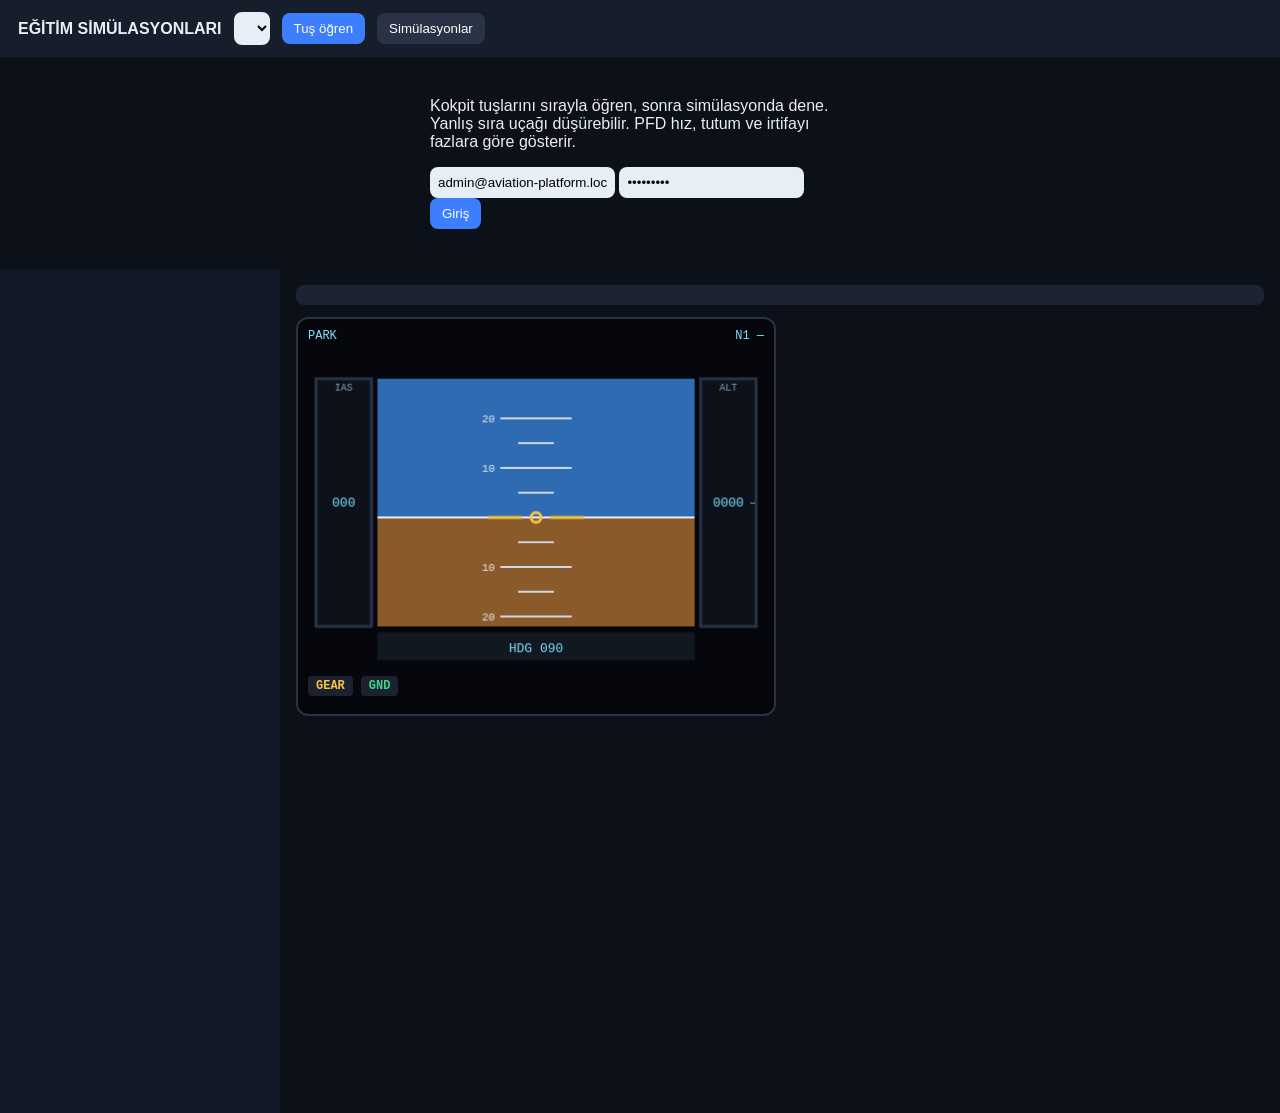
<file: src/main/resources/static/cockpit/index.html>
<!DOCTYPE html>
<html lang="tr">
<head>
  <meta charset="UTF-8"/>
  <meta name="viewport" content="width=device-width, initial-scale=1"/>
  <title>Eğitim Simülasyonları — Kokpit</title>
  <style>
    :root {
      --bg: #0c1018;
      --panel: #121826;
      --card: #1c2434;
      --line: #2a3346;
      --text: #e8eef6;
      --muted: #8aa0b8;
      --cyan: #7ee0ff;
      --green: #3dd68c;
      --amber: #f5c542;
      --red: #c23b3b;
      --blue: #3d7eff;
    }
    * { box-sizing: border-box; }
    body { margin: 0; font-family: "Segoe UI", sans-serif; background: var(--bg); color: var(--text); }
    header { background: #161d2b; padding: 12px 18px; display: flex; gap: 12px; align-items: center; flex-wrap: wrap; }
    button { background: var(--blue); color: #fff; border: 0; padding: 8px 12px; border-radius: 8px; cursor: pointer; }
    button.ghost { background: var(--line); }
    button.danger { background: var(--red); }
    select, input { padding: 8px; border-radius: 8px; border: 0; background: #e8eef6; }
    main { display: grid; grid-template-columns: 280px 1fr; min-height: calc(100vh - 56px); }
    aside { background: var(--panel); padding: 12px; overflow: auto; }
    section { padding: 16px; }
    .part { display: block; width: 100%; text-align: left; margin: 4px 0; background: var(--card); color: var(--text); }
    .part.ok { outline: 2px solid var(--green); }
    .part.wait { outline: 2px solid var(--amber); animation: pulse 1.4s ease-in-out infinite; }
    .badge { font-size: 10px; padding: 1px 5px; border-radius: 4px; margin-left: 6px; background: #2a3346; color: var(--muted); vertical-align: middle; }
    .badge.g1000 { color: var(--cyan); }
    .badge.classic { color: var(--amber); }
    .filter { display: flex; gap: 4px; margin-bottom: 8px; }
    .filter button { background: var(--line); font-size: 12px; padding: 6px 8px; }
    .filter button.on { background: var(--blue); }
    @keyframes pulse { 50% { outline-color: #fff3; } }
    .msg { padding: 10px; background: var(--card); border-radius: 8px; margin-bottom: 12px; }
    .crash { background: #3a1515; }
    .pass { background: #153a24; }
    .panel h4 { margin: 12px 0 4px; color: #8ab4ff; }
    .cockpit { display: grid; grid-template-columns: 480px 1fr; gap: 16px; align-items: start; }
    .pfd-wrap { background: #05070c; border: 2px solid #2a3140; border-radius: 12px; padding: 10px; }
    .pfd-meta { display: flex; justify-content: space-between; font: 12px/1.3 Consolas, monospace; color: var(--cyan); margin-bottom: 6px; }
    canvas { display: block; width: 100%; height: auto; background: #000; border-radius: 6px; }
    .phases { display: flex; flex-wrap: wrap; gap: 4px; margin: 8px 0 0; }
    .phases span { font-size: 11px; padding: 3px 7px; border-radius: 999px; background: #1a2230; color: var(--muted); }
    .phases span.on { background: #1e3a2f; color: var(--green); }
    .phases span.crash { background: #3a1515; color: #ffb4b4; }
    .chips { display: flex; flex-wrap: wrap; gap: 6px; margin-top: 10px; }
    .chips button { background: var(--line); font-size: 12px; padding: 6px 10px; }
    .chips button.want { background: #6a4b12; outline: 1px solid var(--amber); }
    .flags { display: flex; gap: 8px; margin-top: 8px; font: 12px Consolas, monospace; }
    .flags b { padding: 3px 8px; border-radius: 4px; background: #1a2230; color: var(--amber); }
    .flags b.gnd { color: var(--green); }
    .flags b.bad { color: #ff8a8a; background: #3a1515; }
    @media (max-width: 980px) {
      main { grid-template-columns: 1fr; }
      .cockpit { grid-template-columns: 1fr; }
    }
  </style>
</head>
<body>
<header>
  <strong>EĞİTİM SİMÜLASYONLARI</strong>
  <select id="ac"></select>
  <button type="button" id="btnLearn">Tuş öğren</button>
  <button type="button" class="ghost" id="btnSims">Simülasyonlar</button>
  <span id="who"></span>
</header>
<div id="loginBox" style="max-width:420px;margin:40px auto">
  <p>Kokpit tuşlarını sırayla öğren, sonra simülasyonda dene. Yanlış sıra uçağı düşürebilir. PFD hız, tutum ve irtifayı fazlara göre gösterir.</p>
  <input id="email" value="admin@aviation-platform.local"/>
  <input id="password" type="password" value="Admin123!"/>
  <button type="button" id="btnLogin">Giriş</button>
  <p id="loginError"></p>
</div>
<main id="app" hidden>
  <aside id="side"></aside>
  <section>
    <div id="msg" class="msg"></div>
    <div class="cockpit" id="cockpit" hidden>
      <div class="pfd-wrap">
        <div class="pfd-meta">
          <span id="fma">PARK</span>
          <span id="n1read">N1 —</span>
        </div>
        <canvas id="pfd" width="460" height="320"></canvas>
        <div class="flags">
          <b id="gearFlag">GEAR</b>
          <b id="gndFlag" class="gnd">GND</b>
        </div>
        <div class="phases" id="phases"></div>
      </div>
      <div>
        <div id="board"></div>
        <div id="valueBar"></div>
      </div>
    </div>
    <div id="learnBoard"></div>
  </section>
</main>
<script>
  const PHASES = [
    ["PARKED", "Park"],
    ["TAXI", "Taksi"],
    ["LINEUP", "Pist"],
    ["TAKEOFF_ROLL", "Koşu"],
    ["ROTATE", "Rotate"],
    ["CLIMB", "Tırmanış"],
    ["APPROACH", "Yaklaşma"],
    ["FLARE", "Flare"],
    ["LANDING", "İniş"]
  ];
  const VALUES = ["ON","OFF","UP","DOWN","FULL","IDLE","TOGA","FLX","BOTH","RICH","CUTOFF","IN","START","CHECK","TAKEOFF","GRD","DISCHARGE","CENTER","BACK","HOLD","0","1","5","10","20","30","1+F"];

  let token = localStorage.getItem("aviationToken");
  let mode = "learn";
  let lesson = null;
  let session = null;
  let parts = [];
  let variantFilter = "ALL";
  let pendingPart = null;
  let shown = { pitch: 0, roll: 0, ias: 0, altitude: 0, vs: 0, heading: 90, n1: 20 };
  let target = { ...shown, phase: "PARKED", phaseLabel: "Park", gear: "DOWN", onGround: true };
  let crashed = false;

  const $ = (id) => document.getElementById(id);

  async function api(url, options = {}) {
    const headers = Object.assign({ "Content-Type": "application/json" }, options.headers || {});
    if (token) headers.Authorization = "Bearer " + token;
    const res = await fetch(url, Object.assign({}, options, { headers }));
    const body = await res.json().catch(() => ({}));
    if (!res.ok) throw new Error(body.message || res.statusText);
    return body;
  }

  async function doLogin() {
    try {
      const body = await api("/api/v1/auth/login", {
        method: "POST",
        body: JSON.stringify({ email: $("email").value, password: $("password").value })
      });
      token = body.data.accessToken;
      localStorage.setItem("aviationToken", token);
      $("who").textContent = $("email").value;
      $("loginBox").hidden = true;
      $("app").hidden = false;
      await boot();
    } catch (e) { $("loginError").textContent = e.message; }
  }

  async function boot() {
    const list = await api("/api/v1/aircraft");
    const LVL = { BEGINNER: "Yeni", INTERMEDIATE: "Orta", ADVANCED: "İleri" };
    $("ac").innerHTML = list.data.map(a =>
      `<option value="${a.code}">${a.name} — ${LVL[a.difficulty] || a.difficulty || ""} (${a.learnedCount || 0}/${a.partCount})</option>`
    ).join("");
    await loadLearn();
  }

  async function loadLearn() {
    mode = "learn";
    session = null;
    pendingPart = null;
    $("cockpit").hidden = true;
    $("learnBoard").hidden = false;
    $("valueBar").innerHTML = "";
    const code = $("ac").value;
    variantFilter = "ALL";
    parts = (await api("/api/v1/aircraft/" + code + "/parts")).data;
    renderParts();
    try {
      lesson = (await api("/api/v1/aircraft/" + code + "/learn/next")).data;
      $("msg").className = "msg";
      const variant = lesson.variant && lesson.variant !== "Both"
        ? ` <span class="badge ${lesson.variant.toLowerCase()}">${lesson.variant}</span>` : "";
      $("msg").innerHTML = `<strong>Önerilen:</strong> ${lesson.nameTr}${variant}<br><em>${lesson.nameEn}</em><br>${lesson.location}<br>${lesson.functionTr}<br><span style="color:#8aa0b8">İstersen başka tuşa da bas; sıra zorunlu değil.</span>`;
    } catch (e) {
      lesson = null;
      $("msg").className = "msg pass";
      $("msg").textContent = e.message;
    }
  }

  function variantBadge(v) {
    if (!v || v === "Both") return "";
    return ` <span class="badge ${v.toLowerCase()}">${v}</span>`;
  }

  function renderParts() {
    const hasVariant = parts.some(p => p.variant && p.variant !== "Both");
    const visible = parts.filter(p => {
      if (variantFilter === "ALL") return true;
      return p.variant === variantFilter || p.variant === "Both" || !p.variant;
    });
    const groups = {};
    visible.forEach(p => { (groups[p.panel] = groups[p.panel] || []).push(p); });
    const wait = (session && session.expectedPart) || (mode === "learn" && parts.find(p => p.recommended)?.code);
    const filterBar = hasVariant
      ? `<div class="filter">${[["ALL","Tümü"],["Classic","Classic"],["G1000","G1000"]].map(([code, label]) =>
          `<button type="button" class="${variantFilter === code ? "on" : ""}" data-variant="${code}">${label}</button>`
        ).join("")}</div>`
      : "";
    $("side").innerHTML = filterBar + Object.entries(groups).map(([panel, list]) =>
      `<div class="panel"><h4>${panel}</h4>${list.map(p => {
        const cls = p.learned ? "ok" : (wait === p.code ? "wait" : "");
        return `<button type="button" class="part ${cls}" data-code="${p.code}">${p.nameTr}${variantBadge(p.variant)}</button>`;
      }).join("")}</div>`
    ).join("");
  }

  async function clickPart(code) {
    if (mode === "learn") {
      if (!lesson) return;
      try {
        await api("/api/v1/aircraft/" + $("ac").value + "/learn", {
          method: "POST",
          body: JSON.stringify({ selectedPartCode: code })
        });
        await loadLearn();
      } catch (e) { $("msg").className = "msg crash"; $("msg").textContent = e.message; }
      return;
    }
    if (!session) return;
    pendingPart = code;
    const part = parts.find(p => p.code === code);
    renderValueBar(part ? part.nameTr : code);
  }

  function renderValueBar(name) {
    const want = session && session.expectedValue;
    const extra = want && !VALUES.includes(want) ? [want] : [];
    $("valueBar").innerHTML =
      `<p>Seçilen: <strong>${name}</strong> — değer seç (ipucu: <code>${want || "—"}</code>)</p>
       <div class="chips">${[...extra, ...VALUES].map(v =>
         `<button type="button" class="${v === want ? "want" : ""}" data-val="${v}">${v}</button>`
       ).join("")}</div>`;
  }

  async function sendAct(value) {
    if (!session || !pendingPart) return;
    try {
      const body = await api("/api/v1/simulations/sessions/" + session.sessionId + "/act", {
        method: "POST",
        body: JSON.stringify({ partCode: pendingPart, value })
      });
      session = body.data;
      pendingPart = null;
      $("valueBar").innerHTML = "";
      paintSession();
    } catch (e) { $("msg").className = "msg crash"; $("msg").textContent = e.message; }
  }

  async function loadSims() {
    mode = "sim";
    $("cockpit").hidden = false;
    $("learnBoard").hidden = true;
    const list = (await api("/api/v1/aircraft/" + $("ac").value + "/simulations")).data;
    $("board").innerHTML = list.map(s =>
      `<p><button type="button" data-sim="${s.id}">${s.title}</button> <span>${s.simType} — ${s.description}</span></p>`
    ).join("");
    parts = (await api("/api/v1/aircraft/" + $("ac").value + "/parts")).data;
    session = null;
    variantFilter = "ALL";
    renderParts();
    applyInstruments({
      phase: "PARKED", phaseLabel: "Park", ias: 0, altitude: 0, pitch: 0, roll: 0,
      vs: 0, heading: 90, gear: "DOWN", onGround: true, n1: 20
    });
    $("msg").className = "msg";
    $("msg").textContent = "Bir senaryo seç. PFD fazı (taksi, rotate, flare) gösterir. Sarı çerçeveli tuşa bas, sonra değer seç.";
  }

  async function startSim(id) {
    session = (await api("/api/v1/simulations/" + id + "/start", { method: "POST", body: "{}" })).data;
    pendingPart = null;
    $("valueBar").innerHTML = "";
    paintSession();
  }

  function paintSession() {
    const st = session.status;
    $("msg").className = "msg " + (st === "CRASHED" || st === "FAILED" ? "crash" : st === "PASSED" ? "pass" : "");
    const inst = session.instruments || {};
    $("msg").innerHTML =
      `<strong>${st}</strong> ${session.cursor}/${session.totalSteps} — ${inst.phaseLabel || inst.phase || ""}` +
      `<br>${session.message || ""}<br>İpucu: ${session.hint || ""}`;
    applyInstruments(inst);
    renderParts();
  }

  function applyInstruments(inst) {
    target = {
      pitch: Number(inst.pitch) || 0,
      roll: Number(inst.roll) || 0,
      ias: Number(inst.ias) || 0,
      altitude: Number(inst.altitude) || 0,
      vs: Number(inst.vs) || 0,
      heading: Number(inst.heading) || 0,
      n1: Number(inst.n1) || 0,
      phase: inst.phase || "PARKED",
      phaseLabel: inst.phaseLabel || inst.phase || "Park",
      gear: inst.gear || "DOWN",
      onGround: !!inst.onGround
    };
    crashed = target.phase === "CRASHED";
    $("fma").textContent = (target.phaseLabel || "Park").toUpperCase();
    $("n1read").textContent = "N1 " + Math.round(target.n1) + "%";
    const gear = $("gearFlag");
    gear.textContent = "GEAR " + target.gear;
    gear.className = target.gear === "UP" && target.onGround ? "bad" : "";
    const gnd = $("gndFlag");
    gnd.textContent = target.onGround ? "GND" : "AIR";
    gnd.className = target.onGround ? "gnd" : "";
    $("phases").innerHTML = PHASES.map(([code, label]) => {
      let cls = code === target.phase ? "on" : "";
      if (crashed) cls = "crash";
      return `<span class="${cls}">${label}</span>`;
    }).join("");
  }

  function lerp(a, b, t) { return a + (b - a) * t; }

  function tick() {
    ["pitch","roll","ias","altitude","vs","heading","n1"].forEach(k => {
      shown[k] = lerp(shown[k], target[k], 0.16);
    });
    drawPfd();
    requestAnimationFrame(tick);
  }

  function drawPfd() {
    const c = $("pfd");
    if (!c) return;
    const ctx = c.getContext("2d");
    const w = c.width, h = c.height;
    const cx = w / 2, cy = h / 2 + 8;
    ctx.clearRect(0, 0, w, h);
    ctx.fillStyle = crashed ? "#1a0505" : "#05070c";
    ctx.fillRect(0, 0, w, h);

    ctx.save();
    ctx.beginPath();
    ctx.rect(70, 28, w - 140, h - 70);
    ctx.clip();
    ctx.translate(cx, cy);
    ctx.rotate(-shown.roll * Math.PI / 180);
    const pitchPx = shown.pitch * 5;
    ctx.fillStyle = crashed ? "#5a1c1c" : "#2e6bb2";
    ctx.fillRect(-w, -h * 2 - pitchPx, w * 2, h * 2);
    ctx.fillStyle = crashed ? "#3a1810" : "#8a5a2b";
    ctx.fillRect(-w, -pitchPx, w * 2, h * 2);
    ctx.strokeStyle = "#e8eef6";
    ctx.lineWidth = 2;
    ctx.beginPath();
    ctx.moveTo(-w, -pitchPx);
    ctx.lineTo(w, -pitchPx);
    ctx.stroke();
    ctx.font = "11px Consolas, monospace";
    ctx.fillStyle = "#e8eef6";
    ctx.textAlign = "center";
    for (let p = -20; p <= 20; p += 5) {
      if (p === 0) continue;
      const y = -pitchPx - p * 5;
      const hw = Math.abs(p) % 10 === 0 ? 36 : 18;
      ctx.strokeStyle = "#d0d8e4";
      ctx.beginPath();
      ctx.moveTo(-hw, y);
      ctx.lineTo(hw, y);
      ctx.stroke();
      if (Math.abs(p) % 10 === 0) ctx.fillText(String(Math.abs(p)), -hw - 12, y + 4);
    }
    ctx.restore();

    ctx.strokeStyle = crashed ? "#ff6b6b" : "#f5c542";
    ctx.lineWidth = 3;
    ctx.beginPath();
    ctx.moveTo(cx - 48, cy);
    ctx.lineTo(cx - 14, cy);
    ctx.moveTo(cx + 14, cy);
    ctx.lineTo(cx + 48, cy);
    ctx.stroke();
    ctx.beginPath();
    ctx.arc(cx, cy, 5, 0, Math.PI * 2);
    ctx.stroke();

    drawTape(ctx, 8, 28, 56, h - 70, shown.ias, 20, 220, "IAS");
    drawTape(ctx, w - 64, 28, 56, h - 70, shown.altitude, 0, 4000, "ALT");

    ctx.fillStyle = "#111820";
    ctx.fillRect(70, h - 36, w - 140, 28);
    ctx.fillStyle = varCyan(crashed);
    ctx.font = "13px Consolas, monospace";
    ctx.textAlign = "center";
    const hdg = ((Math.round(shown.heading) % 360) + 360) % 360;
    ctx.fillText("HDG " + String(hdg).padStart(3, "0"), cx, h - 16);

    const vsX = w - 8;
    const vsY = 28 + (h - 70) / 2;
    const vsPx = Math.max(-70, Math.min(70, shown.vs / 20));
    ctx.fillStyle = shown.vs >= 0 ? "#3dd68c" : "#ff8a8a";
    ctx.fillRect(vsX - 6, vsY - vsPx, 5, vsPx || 1);
  }

  function varCyan(isCrash) { return isCrash ? "#ffb4b4" : "#7ee0ff"; }

  function drawTape(ctx, x, y, tw, th, value, min, max, label) {
    ctx.fillStyle = "#0d121a";
    ctx.fillRect(x, y, tw, th);
    ctx.strokeStyle = "#2a3346";
    ctx.strokeRect(x, y, tw, th);
    const mid = y + th / 2;
    ctx.fillStyle = "#7ee0ff";
    ctx.font = "13px Consolas, monospace";
    ctx.textAlign = "center";
    ctx.fillText(String(Math.round(value)).padStart(label === "ALT" ? 4 : 3, "0"), x + tw / 2, mid + 4);
    ctx.fillStyle = "#8aa0b8";
    ctx.font = "10px Consolas, monospace";
    ctx.fillText(label, x + tw / 2, y + 12);
  }

  $("btnLogin").addEventListener("click", doLogin);
  $("btnLearn").addEventListener("click", loadLearn);
  $("btnSims").addEventListener("click", loadSims);
  $("ac").addEventListener("change", () => mode === "learn" ? loadLearn() : loadSims());
  $("side").addEventListener("click", (e) => {
    const filter = e.target.closest("[data-variant]");
    if (filter) { variantFilter = filter.dataset.variant; renderParts(); return; }
    const btn = e.target.closest("[data-code]");
    if (btn) clickPart(btn.dataset.code);
  });
  $("board").addEventListener("click", (e) => {
    const btn = e.target.closest("[data-sim]");
    if (btn) startSim(btn.dataset.sim);
  });
  $("valueBar").addEventListener("click", (e) => {
    const btn = e.target.closest("[data-val]");
    if (btn) sendAct(btn.dataset.val);
  });

  requestAnimationFrame(tick);
  if (token) { $("loginBox").hidden = true; $("app").hidden = false; boot(); }
</script>
</body>
</html>
</file>
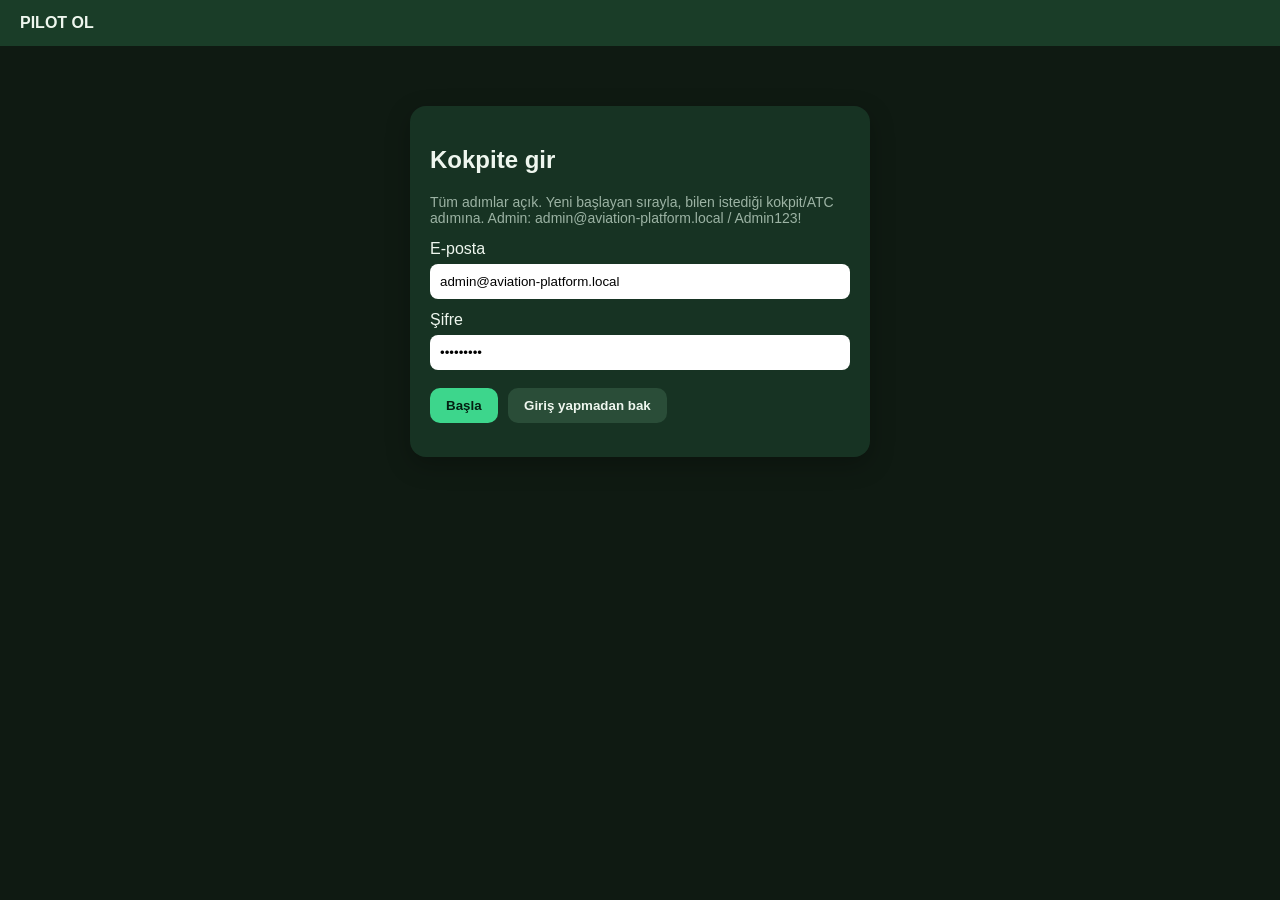
<file: src/main/resources/static/pilot/index.html>
<!DOCTYPE html>
<html lang="tr">
<head>
  <meta charset="UTF-8"/>
  <meta name="viewport" content="width=device-width, initial-scale=1"/>
  <title>Aviation Platform — Pilot ol</title>
  <style>
    :root { font-family: "Segoe UI", sans-serif; }
    body { margin: 0; background: #0f1a12; color: #eef6ee; }
    header { background: #1a3d28; padding: 14px 20px; display: flex; justify-content: space-between; align-items: center; }
    main { max-width: 720px; margin: 24px auto; padding: 0 16px 48px; }
    .card { background: #173323; border-radius: 16px; padding: 20px; box-shadow: 0 8px 24px rgba(0,0,0,.25); }
    button { background: #3dd68c; color: #042012; border: 0; padding: 10px 16px; border-radius: 10px; font-weight: 700; cursor: pointer; margin: 6px 6px 0 0; }
    button.ghost { background: #2a4d38; color: #eef6ee; }
    button.danger { background: #f0b429; }
    input { width: 100%; box-sizing: border-box; padding: 10px; border-radius: 8px; border: 0; margin: 6px 0 12px; }
    .opt { display: block; width: 100%; text-align: left; margin-top: 8px; background: #1f5a3a; color: #fff; }
    .muted { color: #9cb3a4; font-size: 14px; }
    .xp { background: #0e2718; display: inline-block; padding: 4px 10px; border-radius: 999px; font-size: 13px; }
    .steps { display: flex; gap: 6px; margin: 12px 0 18px; flex-wrap: wrap; }
    .dot { width: 28px; height: 28px; border-radius: 50%; background: #2a4d38; display: grid; place-items: center; font-size: 12px; }
    .dot.on { background: #3dd68c; color: #042012; }
    .dot.done { background: #1f8a5b; }
    .dot { cursor: pointer; }
    .dot.rec { outline: 2px solid #f0b429; }
    .badge { font-size: 11px; padding: 2px 8px; border-radius: 999px; background: #0e2718; margin-left: 6px; }
    #login { max-width: 420px; margin: 60px auto; }
  </style>
</head>
<body>
<header>
  <strong>PILOT OL</strong>
  <span id="who" class="muted"></span>
</header>

<section id="login" class="card">
  <h2>Kokpite gir</h2>
  <p class="muted">Tüm adımlar açık. Yeni başlayan sırayla, bilen istediği kokpit/ATC adımına. Admin: admin@aviation-platform.local / Admin123!</p>
  <label>E-posta</label>
  <input id="email" value="admin@aviation-platform.local"/>
  <label>Şifre</label>
  <input id="password" type="password" value="Admin123!"/>
  <button onclick="login()">Başla</button>
  <button class="ghost" onclick="browse()">Giriş yapmadan bak</button>
  <p id="loginError" class="muted"></p>
</section>

<main id="app" hidden>
  <p>
    <span class="xp" id="xp">0%</span>
    <span class="muted">Seviye:</span>
    <button class="ghost" type="button" data-lvl="BEGINNER" onclick="setLevel('BEGINNER')">Yeni</button>
    <button class="ghost" type="button" data-lvl="INTERMEDIATE" onclick="setLevel('INTERMEDIATE')">Orta</button>
    <button class="ghost" type="button" data-lvl="ADVANCED" onclick="setLevel('ADVANCED')">İleri</button>
  </p>
  <p class="muted" id="links"></p>
  <div class="steps" id="dots"></div>
  <article class="card" id="card"></article>
</main>

<script>
  let token = localStorage.getItem("aviationToken");
  let path = null;
  let current = null;
  let guest = false;
  let knowledge = localStorage.getItem("aviationLevel") || "BEGINNER";
  const LVL = { BEGINNER: "Yeni", INTERMEDIATE: "Orta", ADVANCED: "İleri" };

  async function api(url, options = {}) {
    const headers = Object.assign({}, options.headers || {});
    if (!(options.body instanceof FormData)) headers["Content-Type"] = "application/json";
    if (token) headers.Authorization = "Bearer " + token;
    const res = await fetch(url, Object.assign({}, options, { headers }));
    const body = await res.json().catch(() => ({}));
    if (!res.ok) throw new Error(body.message || res.statusText);
    return body;
  }

  async function login() {
    try {
      const body = await api("/api/v1/auth/login", {
        method: "POST",
        body: JSON.stringify({ email: email.value, password: password.value })
      });
      token = body.data.accessToken;
      localStorage.setItem("aviationToken", token);
      who.textContent = email.value;
      guest = false;
      login.hidden = true;
      app.hidden = false;
      try {
        const me = await api("/api/v1/users/me");
        knowledge = me.data.knowledgeLevel || knowledge;
        localStorage.setItem("aviationLevel", knowledge);
      } catch (ignore) {}
      await boot();
    } catch (e) {
      loginError.textContent = e.message;
    }
  }

  async function boot() {
    const list = await api("/api/v1/pilot/paths");
    const item = list.data[0];
    if (!item) { card.innerHTML = "<p>Pilot yolu yok.</p>"; return; }
    const enrolled = await api("/api/v1/pilot/paths/" + item.id + "/enroll", { method: "POST", body: "{}" });
    path = enrolled.data;
    render();
  }

  async function browse() {
    try {
      guest = true;
      const list = await api("/api/v1/pilot/paths");
      const item = list.data[0];
      if (!item) { loginError.textContent = "Pilot yolu yok."; return; }
      path = (await api("/api/v1/pilot/paths/" + item.slug)).data;
      who.textContent = "misafir";
      login.hidden = true;
      app.hidden = false;
      current = path.steps.find(s => s.recommended) || path.steps[0];
      render();
    } catch (e) { loginError.textContent = e.message; }
  }

  async function setLevel(level) {
    knowledge = level;
    localStorage.setItem("aviationLevel", level);
    if (token) {
      try { await api("/api/v1/users/me/knowledge-level", { method: "PATCH", body: JSON.stringify({ knowledgeLevel: level }) }); }
      catch (ignore) {}
    }
    render();
  }

  function render() {
    xp.textContent = (path.progressPercent || 0) + "%  ·  " + (path.enrollmentStatus || "önizleme") + "  ·  " + (LVL[knowledge] || knowledge);
    const ac = (path.relatedAircraft || []).map(c => `<a href="/cockpit/index.html"><button class="ghost">${c}</button></a>`).join(" ");
    links.innerHTML = `<a href="/"><button class="ghost">Harita</button></a> <a href="/tower/index.html"><button class="ghost">Kule</button></a> ${ac}`;
    dots.innerHTML = path.steps.map((s, i) => {
      const cls = [
        s.progressStatus === "COMPLETED" ? "done" : "",
        s.id === (current && current.id) ? "on" : "",
        s.recommended ? "rec" : ""
      ].filter(Boolean).join(" ");
      return `<div class="dot ${cls}" title="${s.title} (${LVL[s.knowledgeLevel] || s.knowledgeLevel || ""})" onclick="selectStep(${s.id})">${i + 1}</div>`;
    }).join("");
    if (!current) current = path.steps.find(s => s.recommended) || path.steps[0];
    openAndShow();
  }

  async function selectStep(id) {
    current = path.steps.find(s => s.id === id) || current;
    await openAndShow();
  }

  async function openAndShow() {
    if (!guest && token) {
      try {
        const opened = await api(`/api/v1/pilot/paths/${path.id}/steps/${current.id}/open`, { method: "POST", body: "{}" });
        current = Object.assign({}, current, opened.data);
      } catch (ignore) {}
    }
    const cfg = current.configuration || {};
    const rec = current.recommended ? " · önerilen sıra" : "";
    let inner = `<p class="muted">${current.stepType}<span class="badge">${LVL[current.knowledgeLevel] || current.knowledgeLevel || ""}</span>${rec}</p><h2>${current.title}</h2>${current.contentHtml || ""}`;
    if (current.stepType === "LISTEN") {
      inner += `<p><button onclick="speakText(\`${esc(cfg.promptText || "")}\`)">Çağrıyı dinle</button></p>`;
      inner += (cfg.options || []).map(o => `<button class="opt" onclick="complete({answer:'${esc(o)}'})">${o}</button>`).join("");
    } else if (current.stepType === "SPEAK") {
      inner += `<p><button onclick="speakText(\`${esc(cfg.promptText || "")}\`)">Durumu dinle</button>
                <button class="danger" onclick="listenSpeak()">Mikrofon — pilot gibi konuş</button></p>
                <p id="heard" class="muted"></p>`;
    } else if (current.stepType === "SCENARIO") {
      inner += `<p><strong>Senaryo:</strong> ${cfg.situation || ""}</p>`;
      inner += (cfg.options || []).map(o => `<button class="opt" onclick="complete({answer:'${esc(o)}'})">${o}</button>`).join("");
    } else if (current.stepType === "LIVE_PRACTICE") {
      inner += `<p>${cfg.instruction || ""}</p><p><a href="${cfg.url || "https://www.ivao.aero"}" target="_blank"><button>IVAO'yu aç</button></a>
                <button class="ghost" onclick="complete({})">Uçtum / dinledim, bitir</button></p>`;
    } else {
      inner += `<button onclick="complete({})">Adımı tamamla</button>`;
    }
    if (current.glossary && current.glossary.length) {
      inner += "<h3>Bu adımın terimleri</h3><table style='width:100%;font-size:14px'>";
      current.glossary.forEach(g => {
        inner += `<tr><td style="padding:6px;border-bottom:1px solid #2a4d38;width:30%"><strong>${g.term}</strong></td><td style="padding:6px;border-bottom:1px solid #2a4d38">${g.meaning}</td></tr>`;
      });
      inner += "</table>";
    }
    inner += `<p id="err" class="muted"></p>`;
    card.innerHTML = inner;
  }

  function speakText(text) {
    const u = new SpeechSynthesisUtterance(text);
    u.lang = "en-GB";
    speechSynthesis.cancel();
    speechSynthesis.speak(u);
  }

  function listenSpeak() {
    const Rec = window.SpeechRecognition || window.webkitSpeechRecognition;
    if (!Rec) { heard.textContent = "Bu tarayıcı ses tanımayı desteklemiyor (Chrome dene)."; return; }
    const rec = new Rec();
    rec.lang = "en-GB";
    rec.onresult = (ev) => {
      const text = ev.results[0][0].transcript;
      heard.textContent = "Duyulan: " + text;
      complete({ transcript: text });
    };
    rec.onerror = () => { heard.textContent = "Mikrofon alınamadı."; };
    rec.start();
  }

  async function complete(payload) {
    if (guest || !token) {
      const el = document.getElementById("err");
      if (el) el.textContent = "İlerlemeyi kaydetmek için giriş yap.";
      return;
    }
    try {
      const body = await api(`/api/v1/pilot/paths/${path.id}/steps/${current.id}/complete`, {
        method: "POST",
        body: JSON.stringify(payload)
      });
      path = body.data;
      if (knowledge !== "ADVANCED") {
        current = path.steps.find(s => s.recommended) || current;
      } else {
        current = path.steps.find(s => s.id === current.id) || current;
      }
      render();
    } catch (e) {
      const el = document.getElementById("err");
      if (el) el.textContent = e.message;
    }
  }

  function esc(s) {
    return String(s || "").replace(/\\/g, "\\\\").replace(/`/g, "\\`").replace(/'/g, "\\'");
  }

  if (token) {
    login.hidden = true;
    app.hidden = false;
    boot().catch(e => { login.hidden = false; app.hidden = true; loginError.textContent = e.message; });
  }
</script>
</body>
</html>
</file>
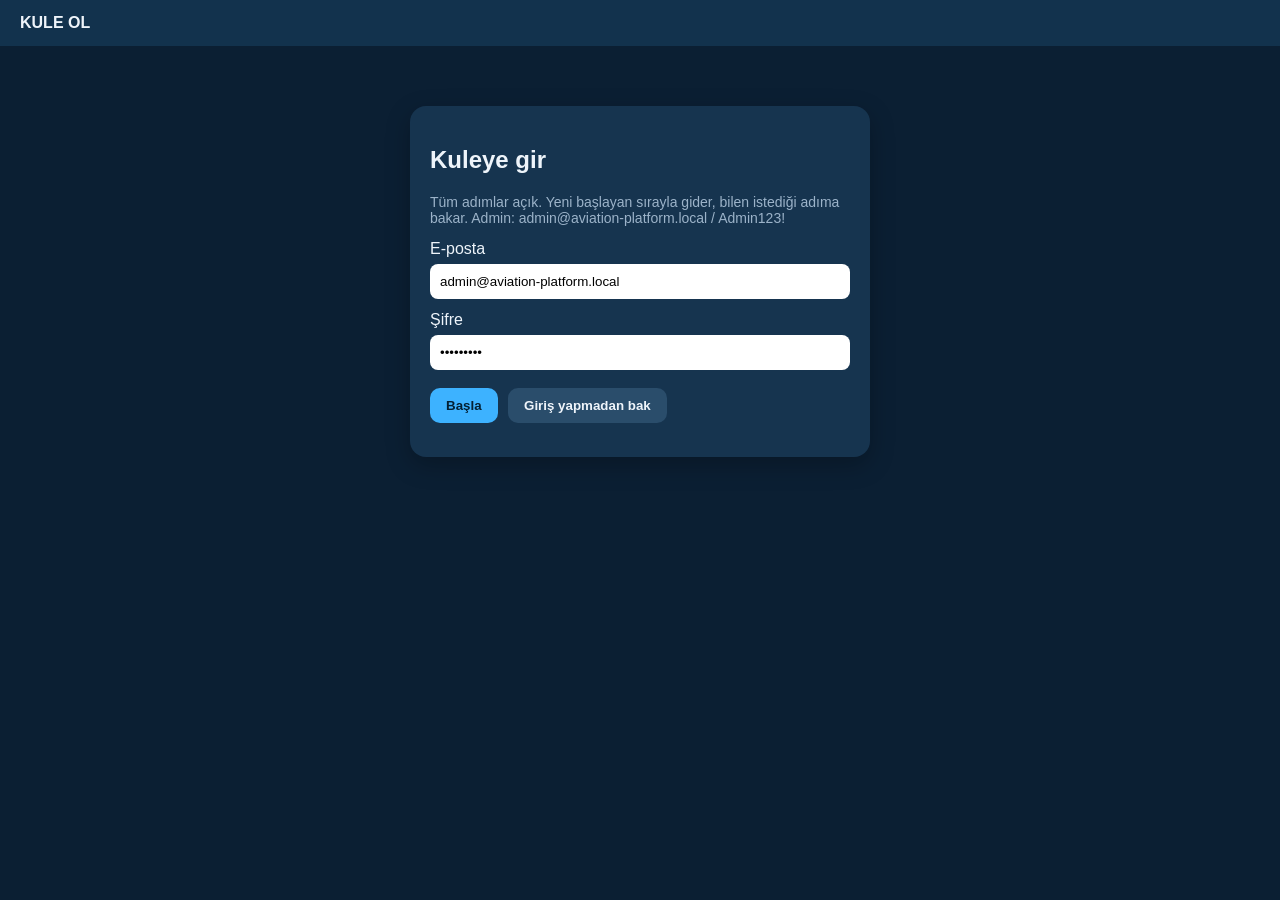
<file: src/main/resources/static/tower/index.html>
<!DOCTYPE html>
<html lang="tr">
<head>
  <meta charset="UTF-8"/>
  <meta name="viewport" content="width=device-width, initial-scale=1"/>
  <title>Aviation Platform — Kule ol</title>
  <style>
    :root { font-family: "Segoe UI", sans-serif; }
    body { margin: 0; background: #0b1f33; color: #eef4fa; }
    header { background: #12324d; padding: 14px 20px; display: flex; justify-content: space-between; align-items: center; }
    main { max-width: 720px; margin: 24px auto; padding: 0 16px 48px; }
    .card { background: #16344f; border-radius: 16px; padding: 20px; box-shadow: 0 8px 24px rgba(0,0,0,.25); }
    button { background: #3db2ff; color: #042033; border: 0; padding: 10px 16px; border-radius: 10px; font-weight: 700; cursor: pointer; margin: 6px 6px 0 0; }
    button.ghost { background: #2a4d6b; color: #eef4fa; }
    button.danger { background: #f0b429; }
    input, select { width: 100%; box-sizing: border-box; padding: 10px; border-radius: 8px; border: 0; margin: 6px 0 12px; }
    .opt { display: block; width: 100%; text-align: left; margin-top: 8px; background: #1f4a6d; color: #fff; }
    .opt.ok { background: #1f8a5b; }
    .muted { color: #9cb3c9; font-size: 14px; }
    .xp { background: #0e273c; display: inline-block; padding: 4px 10px; border-radius: 999px; font-size: 13px; }
    .steps { display: flex; gap: 6px; margin: 12px 0 18px; flex-wrap: wrap; }
    .dot { width: 28px; height: 28px; border-radius: 50%; background: #2a4d6b; display: grid; place-items: center; font-size: 12px; }
    .dot.on { background: #3db2ff; color: #042033; }
    .dot.done { background: #1f8a5b; }
    .dot { cursor: pointer; }
    .dot.rec { outline: 2px solid #f0b429; }
    .badge { font-size: 11px; padding: 2px 8px; border-radius: 999px; background: #0e273c; margin-left: 6px; }
    #login { max-width: 420px; margin: 60px auto; }
  </style>
</head>
<body>
<header>
  <strong>KULE OL</strong>
  <span id="who" class="muted"></span>
</header>

<section id="login" class="card">
  <h2>Kuleye gir</h2>
  <p class="muted">Tüm adımlar açık. Yeni başlayan sırayla gider, bilen istediği adıma bakar. Admin: admin@aviation-platform.local / Admin123!</p>
  <label>E-posta</label>
  <input id="email" value="admin@aviation-platform.local"/>
  <label>Şifre</label>
  <input id="password" type="password" value="Admin123!"/>
  <button onclick="login()">Başla</button>
  <button class="ghost" onclick="browse()">Giriş yapmadan bak</button>
  <p id="loginError" class="muted"></p>
</section>

<main id="app" hidden>
  <p>
    <span class="xp" id="xp">0%</span>
    <span class="muted">Seviye:</span>
    <button class="ghost" type="button" data-lvl="BEGINNER" onclick="setLevel('BEGINNER')">Yeni</button>
    <button class="ghost" type="button" data-lvl="INTERMEDIATE" onclick="setLevel('INTERMEDIATE')">Orta</button>
    <button class="ghost" type="button" data-lvl="ADVANCED" onclick="setLevel('ADVANCED')">İleri</button>
  </p>
  <p class="muted" id="links"></p>
  <div class="steps" id="dots"></div>
  <article class="card" id="card"></article>
</main>

<script>
  let token = localStorage.getItem("aviationToken");
  let path = null;
  let current = null;
  let guest = false;
  let knowledge = localStorage.getItem("aviationLevel") || "BEGINNER";
  const LVL = { BEGINNER: "Yeni", INTERMEDIATE: "Orta", ADVANCED: "İleri" };

  async function api(url, options = {}) {
    const headers = Object.assign({}, options.headers || {});
    if (!(options.body instanceof FormData)) headers["Content-Type"] = "application/json";
    if (token) headers.Authorization = "Bearer " + token;
    const res = await fetch(url, Object.assign({}, options, { headers }));
    const body = await res.json().catch(() => ({}));
    if (!res.ok) throw new Error(body.message || res.statusText);
    return body;
  }

  async function login() {
    try {
      const body = await api("/api/v1/auth/login", {
        method: "POST",
        body: JSON.stringify({ email: email.value, password: password.value })
      });
      token = body.data.accessToken;
      localStorage.setItem("aviationToken", token);
      who.textContent = email.value;
      guest = false;
      login.hidden = true;
      app.hidden = false;
      try {
        const me = await api("/api/v1/users/me");
        knowledge = me.data.knowledgeLevel || knowledge;
        localStorage.setItem("aviationLevel", knowledge);
      } catch (ignore) {}
      await boot();
    } catch (e) {
      loginError.textContent = e.message;
    }
  }

  async function boot() {
    const list = await api("/api/v1/tower/paths");
    const item = list.data[0];
    if (!item) { card.innerHTML = "<p>Kule yolu yok.</p>"; return; }
    const enrolled = await api("/api/v1/tower/paths/" + item.id + "/enroll", { method: "POST", body: "{}" });
    path = enrolled.data;
    render();
  }

  async function browse() {
    try {
      guest = true;
      const list = await api("/api/v1/tower/paths");
      const item = list.data[0];
      if (!item) { loginError.textContent = "Kule yolu yok."; return; }
      path = (await api("/api/v1/tower/paths/" + item.slug)).data;
      who.textContent = "misafir";
      login.hidden = true;
      app.hidden = false;
      current = path.steps.find(s => s.recommended) || path.steps[0];
      render();
    } catch (e) { loginError.textContent = e.message; }
  }

  async function setLevel(level) {
    knowledge = level;
    localStorage.setItem("aviationLevel", level);
    if (token) {
      try { await api("/api/v1/users/me/knowledge-level", { method: "PATCH", body: JSON.stringify({ knowledgeLevel: level }) }); }
      catch (ignore) {}
    }
    render();
  }

  function render() {
    xp.textContent = (path.progressPercent || 0) + "%  ·  " + (path.enrollmentStatus || "önizleme") + "  ·  " + (LVL[knowledge] || knowledge);
    const ac = (path.relatedAircraft || []).map(c => `<a href="/cockpit/index.html"><button class="ghost">${c}</button></a>`).join(" ");
    links.innerHTML = `<a href="/"><button class="ghost">Harita</button></a> <a href="/pilot/index.html"><button class="ghost">Pilot</button></a> ${ac}`;
    dots.innerHTML = path.steps.map((s, i) => {
      const cls = [
        s.progressStatus === "COMPLETED" ? "done" : "",
        s.id === (current && current.id) ? "on" : "",
        s.recommended ? "rec" : ""
      ].filter(Boolean).join(" ");
      return `<div class="dot ${cls}" title="${s.title} (${LVL[s.knowledgeLevel] || s.knowledgeLevel || ""})" onclick="selectStep(${s.id})">${i + 1}</div>`;
    }).join("");
    if (!current) current = path.steps.find(s => s.recommended) || path.steps[0];
    if (path.enrollmentStatus === "COMPLETED" && knowledge !== "ADVANCED" && !current) {
      card.innerHTML = `<h2>Kule oturumu bitti</h2><p>İstersen adımlara geri bak veya IVAO'da dinle.</p>
        <a href="https://www.ivao.aero" target="_blank"><button>IVAO'ya git</button></a>
        <a href="/pilot/index.html"><button class="ghost">Pilot hattı</button></a>
        <a href="/cockpit/index.html"><button class="ghost">Kokpit</button></a>`;
      return;
    }
    openAndShow();
  }

  async function selectStep(id) {
    current = path.steps.find(s => s.id === id) || current;
    await openAndShow();
  }

  async function openAndShow() {
    if (!guest && token) {
      try {
        const opened = await api(`/api/v1/tower/paths/${path.id}/steps/${current.id}/open`, { method: "POST", body: "{}" });
        current = Object.assign({}, current, opened.data);
      } catch (ignore) {}
    }
    const cfg = current.configuration || {};
    const rec = current.recommended ? " · önerilen sıra" : "";
    let inner = `<p class="muted">${current.stepType}<span class="badge">${LVL[current.knowledgeLevel] || current.knowledgeLevel || ""}</span>${rec}</p><h2>${current.title}</h2>${current.contentHtml || ""}`;
    if (current.stepType === "LISTEN") {
      inner += `<p><button onclick="speakText(\`${esc(cfg.promptText || "")}\`)">Çağrıyı dinle</button></p>`;
      inner += (cfg.options || []).map(o => `<button class="opt" onclick="complete({answer:'${esc(o)}'})">${o}</button>`).join("");
    } else if (current.stepType === "SPEAK") {
      inner += `<p><button onclick="speakText(\`${esc(cfg.promptText || "")}\`)">Durumu dinle</button>
                <button class="danger" onclick="listenSpeak()">Mikrofon — kule gibi konuş</button></p>
                <p id="heard" class="muted"></p>`;
    } else if (current.stepType === "SCENARIO") {
      inner += `<p><strong>Senaryo:</strong> ${cfg.situation || ""}</p>`;
      inner += (cfg.options || []).map(o => `<button class="opt" onclick="complete({answer:'${esc(o)}'})">${o}</button>`).join("");
    } else if (current.stepType === "LIVE_PRACTICE") {
      inner += `<p>${cfg.instruction || ""}</p><p><a href="${cfg.url || "https://www.ivao.aero"}" target="_blank"><button>IVAO'yu aç</button></a>
                <button class="ghost" onclick="complete({})">Dinledim, adımı bitir</button></p>`;
    } else {
      inner += `<button onclick="complete({})">Adımı tamamla</button>`;
    }
    if (current.glossary && current.glossary.length) {
      inner += "<h3>Bu adımın terimleri</h3><table style='width:100%;font-size:14px'>";
      current.glossary.forEach(g => {
        inner += `<tr><td style="padding:6px;border-bottom:1px solid #2a4d6b;width:30%"><strong>${g.term}</strong></td><td style="padding:6px;border-bottom:1px solid #2a4d6b">${g.meaning}</td></tr>`;
      });
      inner += "</table>";
    }
    inner += `<p id="err" class="muted"></p>`;
    card.innerHTML = inner;
  }

  function speakText(text) {
    const u = new SpeechSynthesisUtterance(text);
    u.lang = "en-GB";
    speechSynthesis.cancel();
    speechSynthesis.speak(u);
  }

  function listenSpeak() {
    const Rec = window.SpeechRecognition || window.webkitSpeechRecognition;
    if (!Rec) { heard.textContent = "Bu tarayıcı ses tanımayı desteklemiyor (Chrome dene)."; return; }
    const rec = new Rec();
    rec.lang = "en-GB";
    rec.onresult = (ev) => {
      const text = ev.results[0][0].transcript;
      heard.textContent = "Duyulan: " + text;
      complete({ transcript: text });
    };
    rec.onerror = () => { heard.textContent = "Mikrofon alınamadı."; };
    rec.start();
  }

  async function complete(payload) {
    if (guest || !token) {
      const el = document.getElementById("err");
      if (el) el.textContent = "İlerlemeyi kaydetmek için giriş yap.";
      return;
    }
    try {
      const body = await api(`/api/v1/tower/paths/${path.id}/steps/${current.id}/complete`, {
        method: "POST",
        body: JSON.stringify(payload)
      });
      path = body.data;
      if (knowledge !== "ADVANCED") {
        current = path.steps.find(s => s.recommended) || current;
      } else {
        current = path.steps.find(s => s.id === current.id) || current;
      }
      render();
    } catch (e) {
      const el = document.getElementById("err");
      if (el) el.textContent = e.message;
    }
  }

  function esc(s) {
    return String(s || "").replace(/\\/g, "\\\\").replace(/`/g, "\\`").replace(/'/g, "\\'");
  }

  if (token) {
    login.hidden = true;
    app.hidden = false;
    boot().catch(e => { login.hidden = false; app.hidden = true; loginError.textContent = e.message; });
  }
</script>
</body>
</html>
</file>
